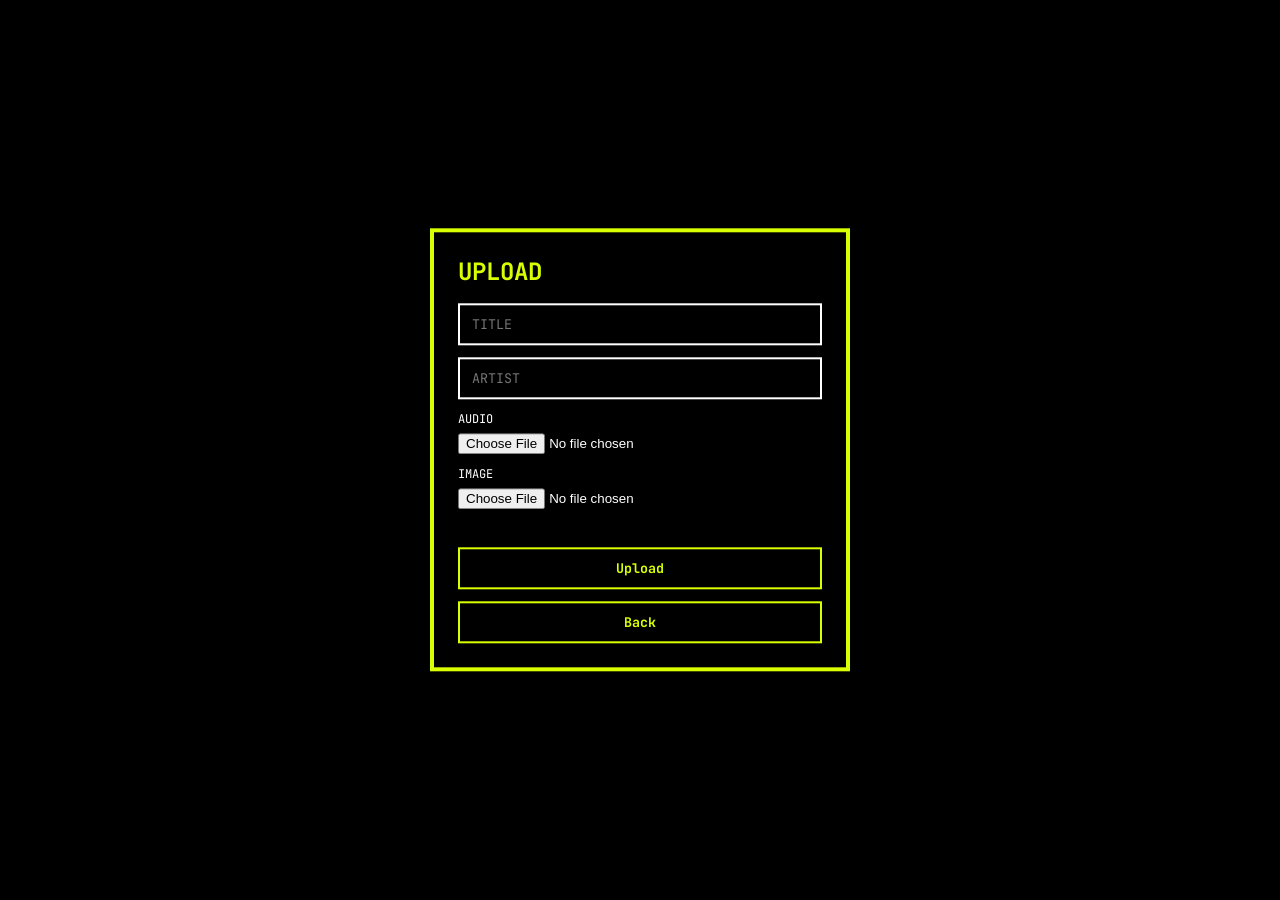
<file: src/edit.html>
<!doctype html>
<html lang="en">
  <head>
    <meta charset="UTF-8" />
    <meta name="viewport" content="width=device-width, initial-scale=1.0" />
    <title>Document</title>
    <link rel="stylesheet" href="../public/css/edit.css" />

    <link rel="preconnect" href="https://fonts.googleapis.com" />
    <link rel="preconnect" href="https://fonts.gstatic.com" crossorigin />
    <link
      href="https://fonts.googleapis.com/css2?family=JetBrains+Mono:ital,wght@0,100..800;1,100..800&display=swap"
      rel="stylesheet" />
  </head>
  <body>
    <form class="upload-form" autocomplete="off">
      <h2 class="upload-title">UPLOAD</h2>
      <input class="upload-input" name="title" type="text" placeholder="TITLE" required />
      <input class="upload-input" name="artist" type="text" placeholder="ARTIST" required />
      <label class="upload-file">
        <span>AUDIO</span>
        <input name="audio" type="file" accept="audio/*" required />
      </label>
      <label class="upload-file">
        <span>IMAGE</span>
        <input name="image" type="file" accept="image/*" required />
      </label>
      <p class="upload-message"></p>
      <button class="upload-button" type="submit">Upload</button>
      <button class="upload-button" type="button" onclick="location.href = 'main.html'">Back</button>
    </form>

    <script type="module" src="edit.js"></script>
  </body>
</html>
</file>
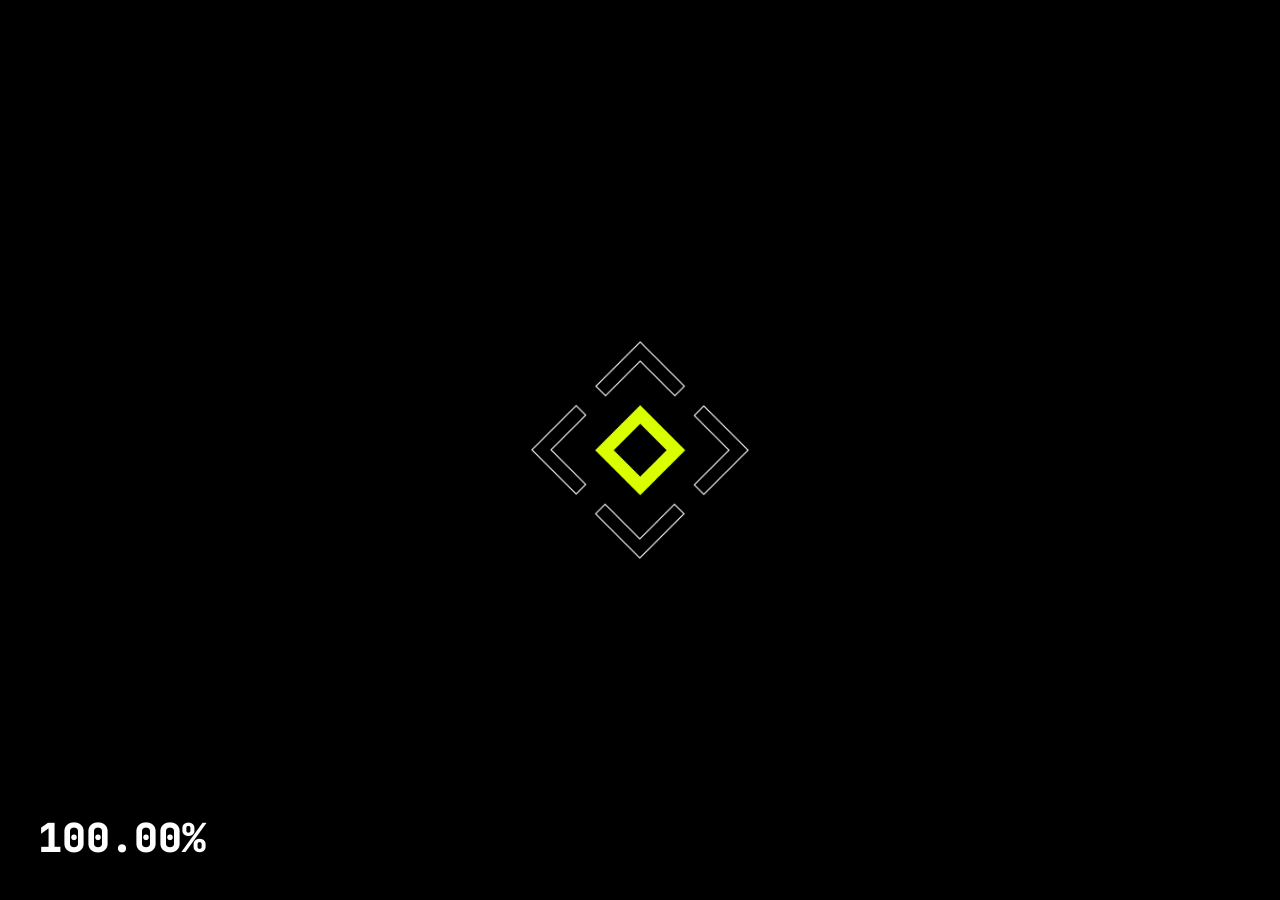
<file: src/game.html>
<!DOCTYPE html>
<html lang="en">
<head>
    <meta charset="UTF-8">
    <meta name="viewport" content="width=device-width, initial-scale=1.0">
    <link rel="stylesheet" href="../public/css/game.css" />
    <link rel="preconnect" href="https://fonts.googleapis.com">
    <link rel="preconnect" href="https://fonts.gstatic.com" crossorigin>
    <link href="https://fonts.googleapis.com/css2?family=JetBrains+Mono:wght@800&display=swap" rel="stylesheet">
    <title>Document</title>
</head>
<body>
    <canvas id="game"></canvas>
    <script src="game/game.js" type="module" defer></script>

    
    <img
        class="player-center"
        src="../public/img/Player_Center.png"
        alt="" />
    <img
        class="player-west"
        src="../public/img/Player_Button.png"
        alt="" />
    <img
        class="player-south"
        src="../public/img/Player_Button.png"
        alt="" />
    <img
        class="player-east"
        src="../public/img/Player_Button.png"
        alt="" />

    <img
        class="player-north"
        src="../public/img/Player_Button.png"
        alt="" />

    <img class="judge judge-west" alt="" />
    <img class="judge judge-south" alt="" />
    <img class="judge judge-east" alt="" />
    <img class="judge judge-north" alt="" />

    <div class="combo"></div>
    <div class="accuracy">100.00%</div>
</body>
</html>
</file>
<file: public/css/edit.css>
* {
  box-sizing: border-box;
}

html,
body {
  margin: 0;
  padding: 0;
  width: 100%;
  height: 100%;
  font-family: "JetBrains Mono", monospace;
  background: #000000;
  overflow: hidden;
}

.upload-form {
  position: absolute;
  top: 50%;
  left: 50%;
  width: min(420px, 90%);
  transform: translate(-50%, -50%);
  padding: 24px;
  display: flex;
  flex-direction: column;
  gap: 12px;
  background: #000000;
  border: 4px solid #d9ff00;
  color: #ffffff;
}

.upload-title {
  margin: 0 0 4px;
  color: #d9ff00;
}

.upload-input {
  padding: 10px 12px;
  background: #000000;
  border: 2px solid #ffffff;
  color: #ffffff;
  font-family: inherit;
}

.upload-input:focus {
  outline: none;
  border-color: #d9ff00;
}

.upload-file {
  display: flex;
  flex-direction: column;
  gap: 6px;
  font-size: 12px;
}

.upload-message {
  min-height: 1.2em;
  margin: 0;
  font-size: 12px;
  color: #d9ff00;
}

.upload-button {
  padding: 10px;
  background: #000000;
  border: 2px solid #d9ff00;
  color: #d9ff00;
  font-family: inherit;
  font-weight: 700;
  cursor: pointer;
}

.upload-button:hover:not(:disabled) {
  background: #d9ff00;
  color: #000000;
}

.upload-button:disabled {
  opacity: 0.5;
  cursor: default;
}
</file>
<file: public/css/game.css>
html {
  --u: 1vw;
}

html,
body {
  margin: 0;
  width: 100%;
  height: 100%;
  overflow: hidden;
  background: black;
}

#game {
  display: block;
  position: fixed;
  inset: 0;
  background: black;
}

.player-center {
  position: fixed;
  width: calc(var(--u) * 7);
  top: 50%;
  left: 50%;
  transform: translate(-50%, -50%);
  z-index: 1;
}

.player-west {
  position: fixed;
  width: calc(var(--u) * 7);
  top: 50%;
  left: calc(50% - var(--u) * 5);
  transform: translate(-50%, -50%) rotate(-90deg);
  z-index: 1;
}

.player-south {
  position: fixed;
  width: calc(var(--u) * 7);
  top: calc(50% + var(--u) * 5);
  left: 50%;
  transform: translate(-50%, -50%) rotate(180deg);
  z-index: 1;
}

.player-east {
  position: fixed;
  width: calc(var(--u) * 7);
  top: 50%;
  left: calc(50% + var(--u) * 5);
  transform: translate(-50%, -50%) rotate(90deg);
  z-index: 1;
}

.player-north {
  position: fixed;
  width: calc(var(--u) * 7);
  top: calc(50% - var(--u) * 5);
  left: 50%;
  transform: translate(-50%, -50%);
  z-index: 1;
}


.judge {
  position: fixed;
  width: calc(var(--u) * 100);
  transform: translate(-50%, -50%);
  opacity: 0;
  pointer-events: none;
  z-index: 2;
}

.judge.show {
  animation: judge-fade 0.6s ease-out forwards;
}

.judge-west { top: 50%; left: calc(50% - var(--u) * 80); }
.judge-east { top: 50%; left: calc(50% + var(--u) * 80); }
.judge-south { top: calc(50% + var(--u) * 61.875); left: 50%; }
.judge-north { top: calc(50% - var(--u) * 61.875); left: 50%; }

@keyframes judge-fade {
  0% { opacity: 0; }
  15% { opacity: 1; }
  60% { opacity: 1; }
  100% { opacity: 0; }
}

.combo {
  position: fixed;
  right: 3%;
  bottom: 4%;
  color: white;
  font-family: "JetBrains Mono", monospace;
  font-size: 64px;
  font-weight: 800;
  opacity: 0;
  transform-origin: right bottom;
  pointer-events: none;
  z-index: 2;
}

.combo.show {
  opacity: 1;
  animation: combo-pop 0.15s ease-out;
}

.combo.break {
  color: #ff5a5a;
  animation: combo-break 0.45s ease-out forwards;
}

.accuracy {
  position: fixed;
  left: 3%;
  bottom: 4%;
  color: white;
  font-family: "JetBrains Mono", monospace;
  font-size: 40px;
  font-weight: 800;
  transform-origin: left bottom;
  pointer-events: none;
  z-index: 2;
}

.accuracy.pop {
  animation: acc-pop 0.3s ease-out;
}


@keyframes combo-pop {
  from { transform: scale(1.5); }
  to { transform: scale(1); }
}

@keyframes combo-break {
  0% { opacity: 1; transform: translateX(0); }
  20% { transform: translateX(-12px); }
  40% { transform: translateX(10px); }
  60% { transform: translateX(-6px); }
  100% { opacity: 0; transform: translateX(0); }
}

@keyframes acc-pop {
  from { transform: scale(1.3); }
  to { transform: scale(1); }
}
</file>
